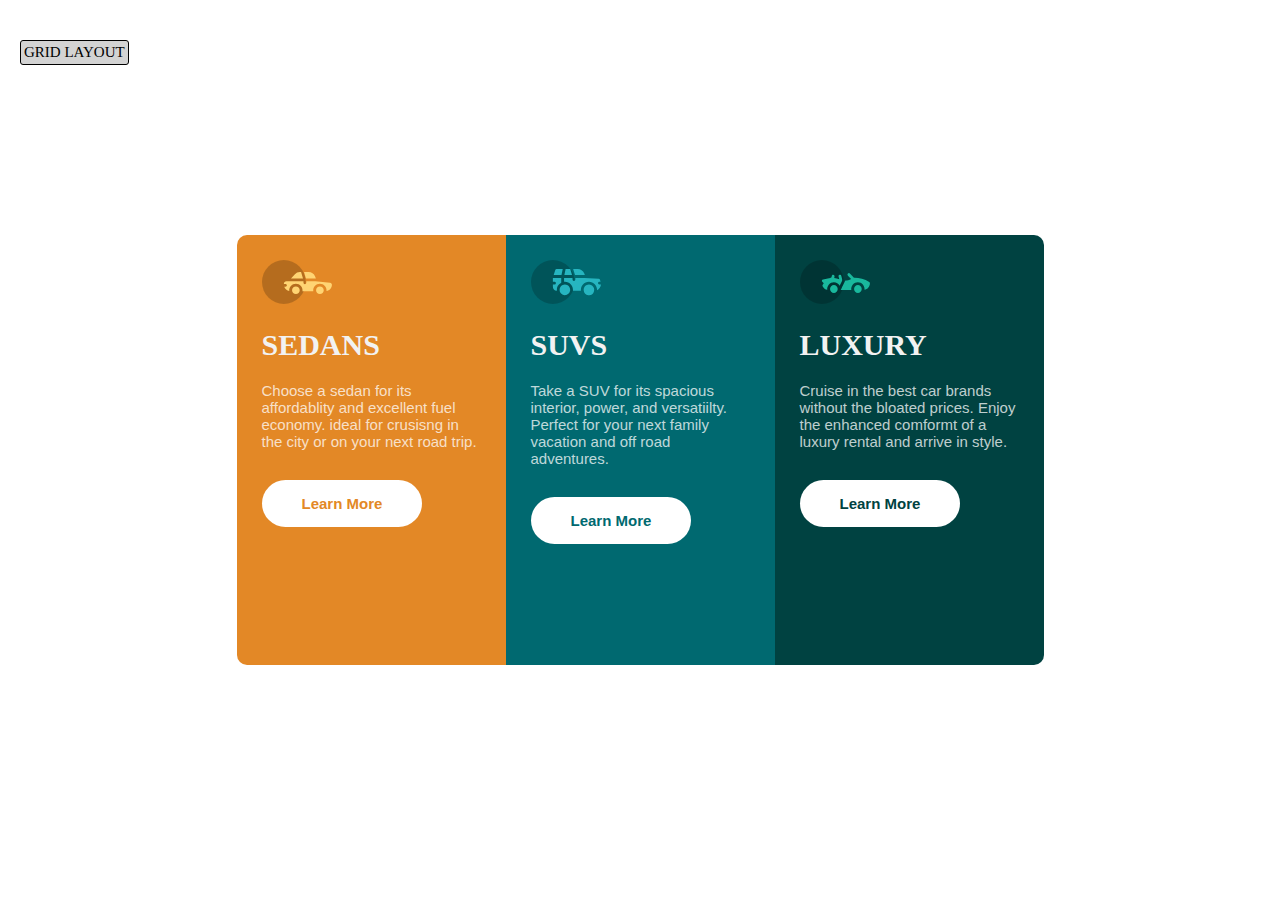
<file: index.html>
<!DOCTYPE html>
<html>
<head>
   <meta charset="utf-8">
	<meta name="viewport" content="width=device-width, initial-scale=1">
	<title>CSS FLEXBOX</title>
   <link rel="shortcut icon"  href="favicon-32x32.png" type="image/x-icon">
	<link rel="stylesheet" type="text/css" href="style.css">
</head>
<body>
    <div class="box-conatiner">
      <a  class="link" href="grid.html">GRID LAYOUT</a>
       <div class="box box1">
          <div class="content">
             <img src="icon-sedans.svg" width="70px">
             <h1>SEDANS<h1>
             <p>Choose a sedan for its affordablity and excellent fuel economy. ideal for crusisng in the city or on your next road trip.
             </p>
             <button class="btn btn1">Learn More</button>
          </div>
       </div>
       <div class="box box2">
        <div class="content">
           <img src="icon-suvs.svg" width="70px">
           <h1>SUVS<h1>
           <p>Take a SUV for its spacious interior, power, and versatiilty. Perfect for your next family vacation and off road adventures.
           </p>
           <button class="btn btn2">Learn More</button>
        </div>
     </div>
     <div class="box box3">
        <div class="content">
           <img src="icon-luxury.svg" width="70px">
           <h1>LUXURY<h1>
           <p>Cruise in the best car brands without the bloated prices. Enjoy the enhanced comformt of a luxury rental and arrive in style.
           </p>
           <button class="btn btn3">Learn More</button>
        </div>
     </div>
    </div>
</body>
</html>
</file>
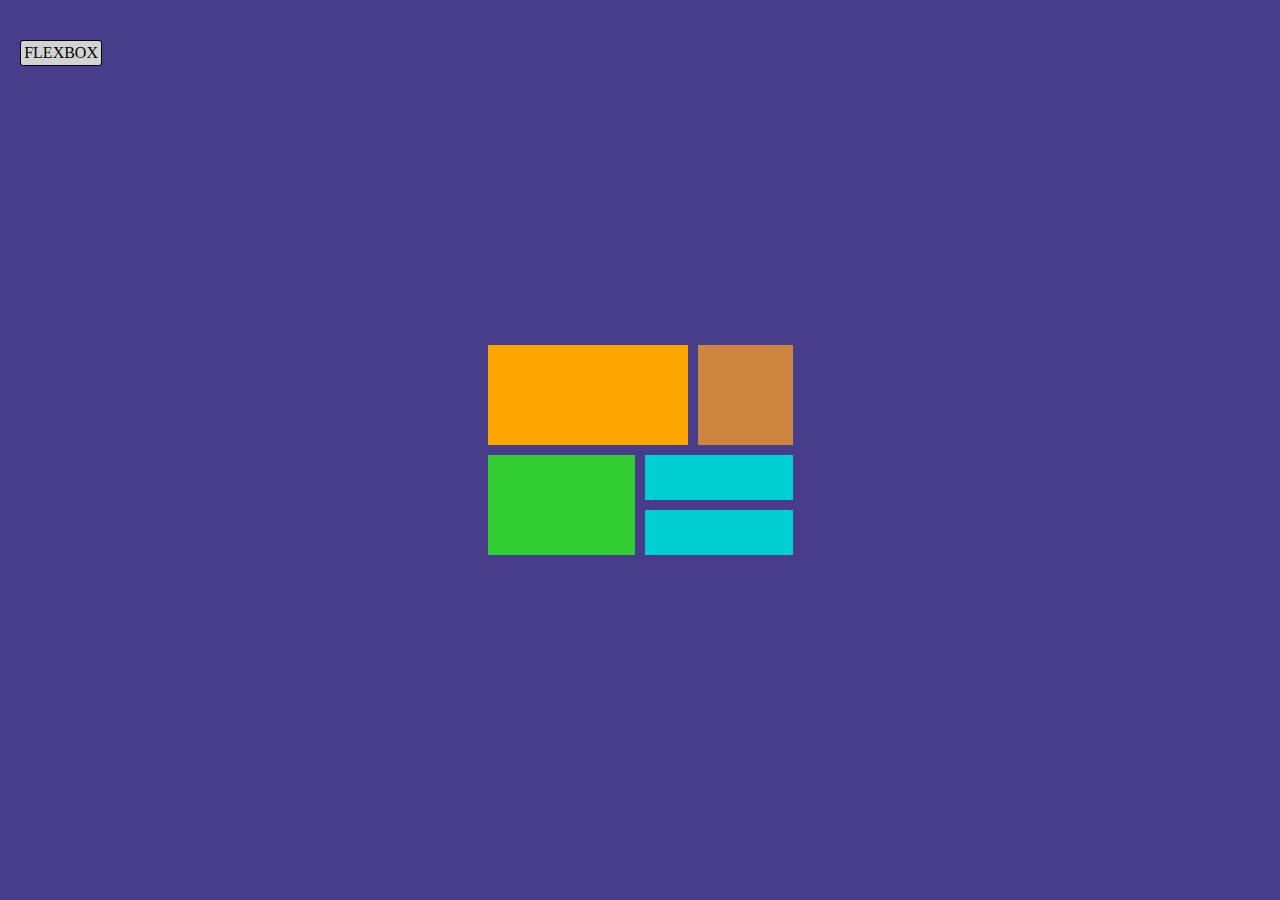
<file: grid.html>
<!DOCTYPE html>
<html>
<head>
	<meta charset="utf-8">
	<meta name="viewport" content="width=device-width, initial-scale=1">
	<title>CSS GRID</title>
	<link rel="shortcut icon"  href="favicon-32x32.png" type="image/x-icon">
	<link rel="stylesheet" type="text/css" href="grid.css">
</head>
<body>
	<div class="container">
		<a  class="link" href="index.html">FLEXBOX</a>
		<div class="main-content">
			<div class="item1"></div>
			<div class="item2"></div>
			<div class="item3"></div>
			<div class="item4">
				<div class="item4-inner1"></div>
				<div class="item4-inner2"></div>
			</div>
			
		</div>

		
	</div>
      
</body>
</html>
</file>
<file: style.css>
*{
	padding: 0;
	margin: 0;
	box-sizing: border-box;
	/*font-family: 'Big Shoulder Display', cursive;*/
	/*font-family: 'Lexend Deca', sans-serif;*/
	font-weight: 400;
	font-size: 15px;
}
body{
	width: 100%;
	min-height: 100vh;
	display: flex;
	justify-content: center;
	align-content: center;
	/*background-color: hsl(0, 0%, 95%);*/
}
.box-conatiner{
    width: 100%;
    max-width: 1440px;
    display: flex;
    justify-content: center;
    align-items: center;
    flex-flow: wrap;
}
.box-conatiner .link{
	text-decoration: none;
    padding: 0.2rem 0.2rem;
    border: 1px solid #000;
    position: fixed;
    top: 40px;
    left: 20px;
    color: #000;
    background: lightgrey;
    border-radius: 3px;
}
.box{
	width: 269px;
	padding: 15px;
	min-height: 430px;

}
.box1{
	background-color: hsl(31, 77%, 52%);
	border-top-left-radius: 10px;
	border-bottom-left-radius: 10px;
}
.box2{
	background-color: hsl(184, 100%, 22%);

}
.box3{
	background-color: hsl(179, 100%, 13%);
	border-top-right-radius: 10px;
	border-bottom-right-radius: 10px;
}
.content{
	padding: 10px;
}
h1{
	color: hsl(0, 0%, 95%);
	font-family: 'Big Shoulder Display', cursive;
	font-weight: 700;
	font-size: 30px;
	margin: 20px 0;
}
p{
	color: hsla(0,0%,100%,0.75);
	font-family:'Lexend Deca', sans-serif;
	font-weight: 400;
}
.btn{
	margin-top: 30px;
	padding: 15px 40px;
	border: 0;
	border-radius: 30px;
	outline: none;
	background-color: #fff;
	font-size: 15px;
	cursor: pointer;
	font-family: 'Lexend Deca', sans-serif;
	font-weight: 700;
}
.btn1{
    color: hsl(31, 77%, 52%);

}
.btn2{
	color: hsl(184, 100%, 22%);
}
.btn3{
	color: hsl(179, 100%, 13%);
}
.btn:hover{
	background-color: transparent;
	border: 2px solid #fff;
	color: #fff;
	transition: 0.5s;
}
</file>
<file: grid.css>
*{
	margin: 0;
	padding: 0;
	box-sizing: border-box;
}
body{
	background-color: darkslateblue;
}
.container{
	width: 100%;
	height: 100vh;
	display: flex;
	align-items: center;
	justify-content: center;
}
.container .link{
	text-decoration: none;
    padding: 0.2rem 0.2rem;
    border: 1px solid #000;
    position: fixed;
    top: 40px;
    left: 20px;
    color: #000;
    background: lightgrey;
    border-radius: 3px;
}
.main-content{
	padding: 40px;
	display: grid;
	gap: 10px;
	grid-template-columns: repeat(6, 1fr);
}
.main-content .item1{
	width: 200px;
    height: 100px;
    background: orange;
    grid-column: 1/5;
}

.main-content .item2{
	grid-column: 5/7;
    background: peru;
    height: 100px;
}

.main-content .item3{
	 grid-column: 1/4;
     background: limegreen;
     height: 100px;
}

.main-content .item4{
	display: grid;
    grid-template-columns: 1fr;
    grid-column: 4/7;
}
.main-content .item4 .item4-inner1{
	  width: 100%;
      margin: 0px 0px 10px 0px;
      background: darkturquoise;
}

.main-content .item4 .item4-inner2{
	  width: 100%;
      margin: 0px 0px 0px 0px;
      background: darkturquoise;
}
</file>
